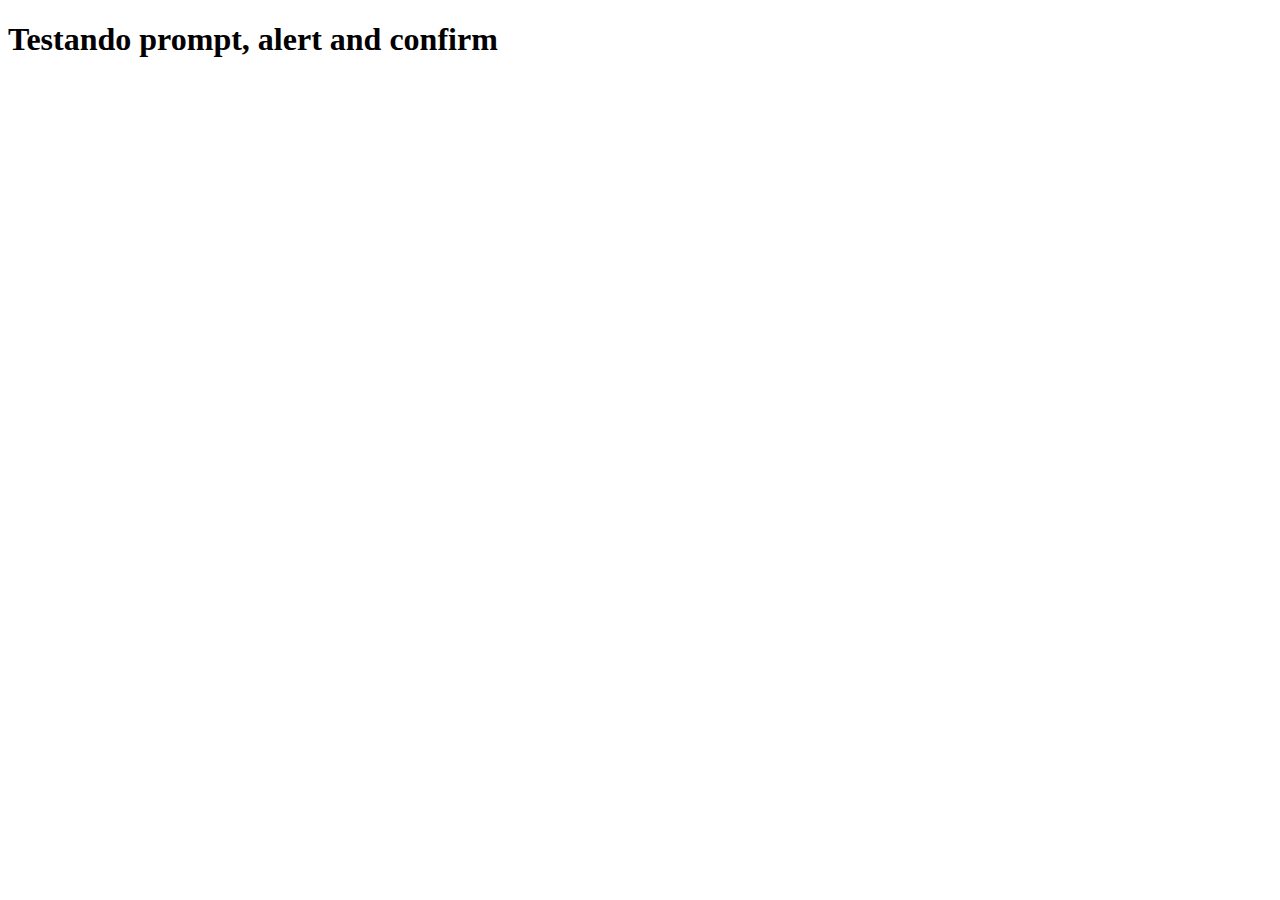
<file: Curso-JavaSript-TypeScript/modulo 1/aula21(alert, confirm e prompt)/index.html>
<!DOCTYPE html>
<html lang="pt-br">
<head>
    <meta charset="UTF-8">
    <meta name="viewport" content="width=device-width, initial-scale=1.0">
    <title>Title the of pag</title>
</head>
<body>
    <h1>Testando prompt, alert and confirm</h1>
    <script src="js/script.js "></script>
</body>
</html>
</file>
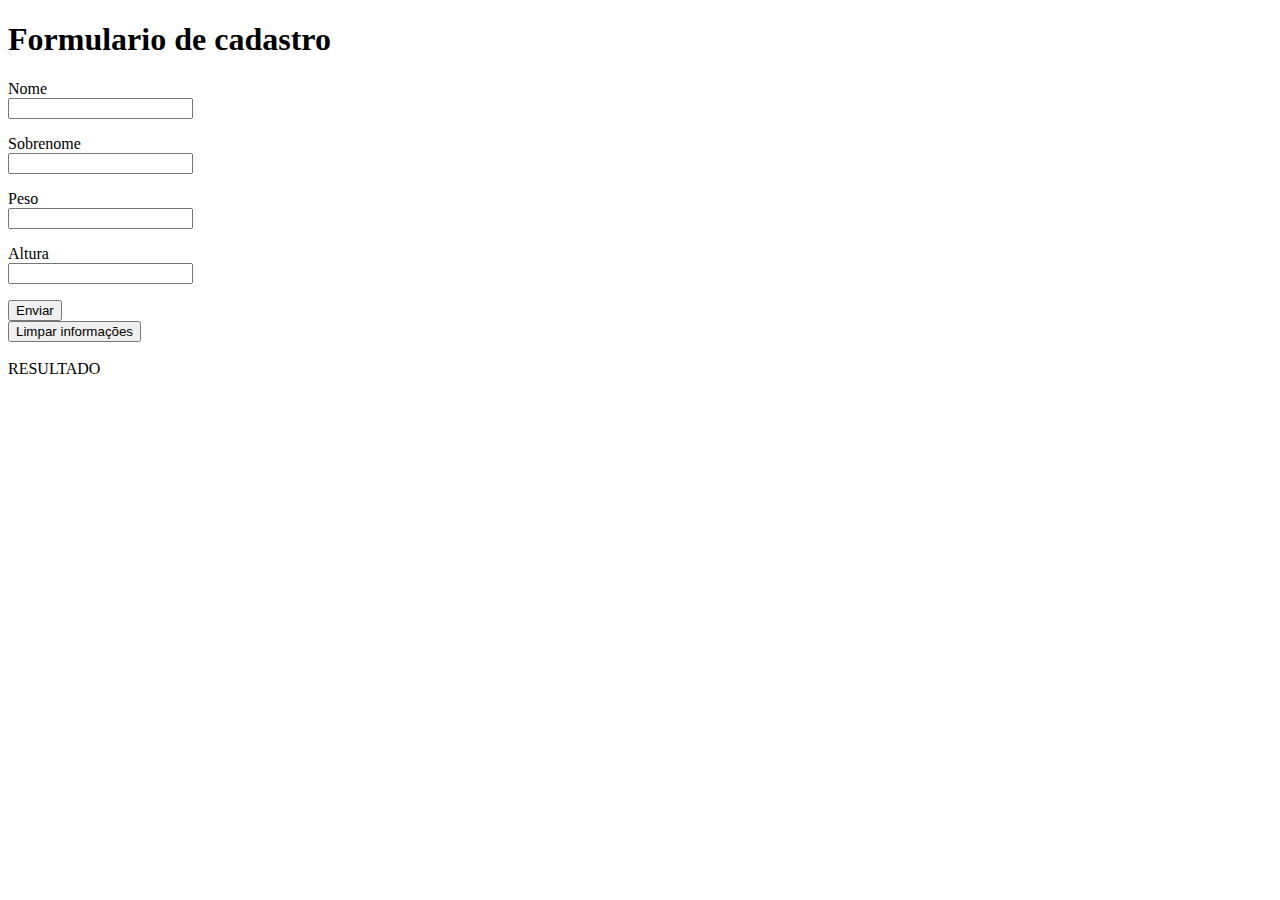
<file: Curso-JavaSript-TypeScript/modulo 1/aula34 (Exercicios forms)/index.html>
<!DOCTYPE html>
<html lang="pt-br">
<head>
    <meta charset="UTF-8">
    <meta name="viewport" content="width=device-width, initial-scale=1.0">
    <title>Formulario com JS</title>
    <style>

        input{
            display: block;
        }
    </style>
</head>
<body>
    <h1>Formulario de cadastro</h1>
    <div>
        <form class = "forms" action=" " method ="get">
            <p>Nome<input type="text" name="campo_nome" class="name" required>
            </p>
            <p>Sobrenome<input type="text" name="user_subname" class="sobrenome" required>
            </p>
            <p>Peso<input type="text" name="user_peso" class="peso" required>
            </p>
            <p>Altura<input type="text" name="user_altura" class="altura" required>
            </p>
            <button>Enviar</button>
            <input type="reset" value="Limpar informações">
        </form>
    </div>
    <div class="resultado"><br> RESULTADO</div>
    <script src="js/script.js"></script> 
</body>
</html>
</file>
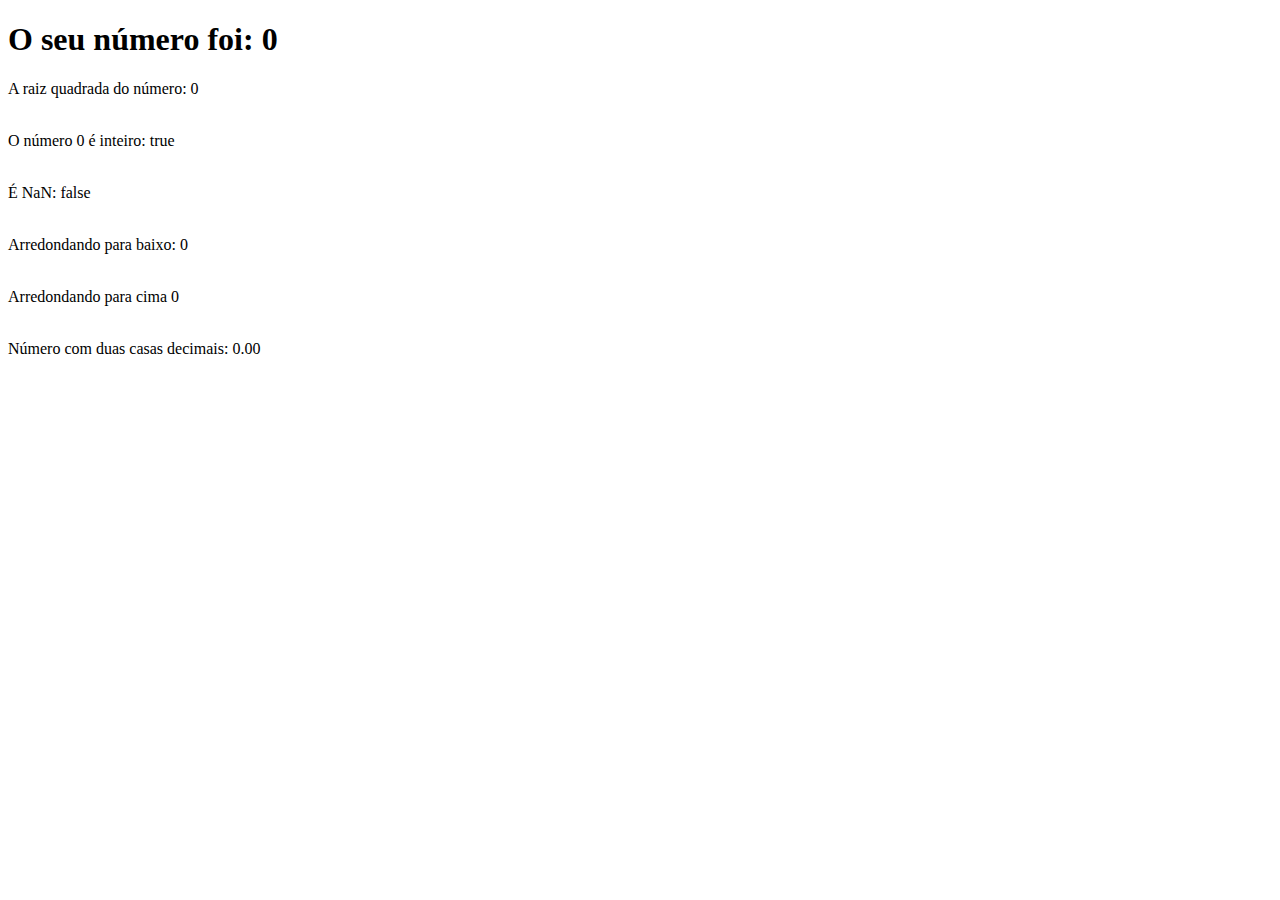
<file: Curso-JavaSript-TypeScript/modulo 1/aula27 (Object Math)/exercicios (Numbers e Math)/index.html>
<!DOCTYPE html>
<html lang="pt-br">

<head>
    <meta charset="UTF-8">
    <meta name="viewport" content="width=device-width, initial-scale=1.0">
    <title>Exercicios numbers</title>
</head>

<body>
    <section>
        <h1>O seu número foi: <span id = "numero-informado">0</span></h1>
        <div id="texto">
            O texto aparecerá aqui
        </div>

    </section>
    <script src = "js/index.js"></script>
</body>

</html>
</file>
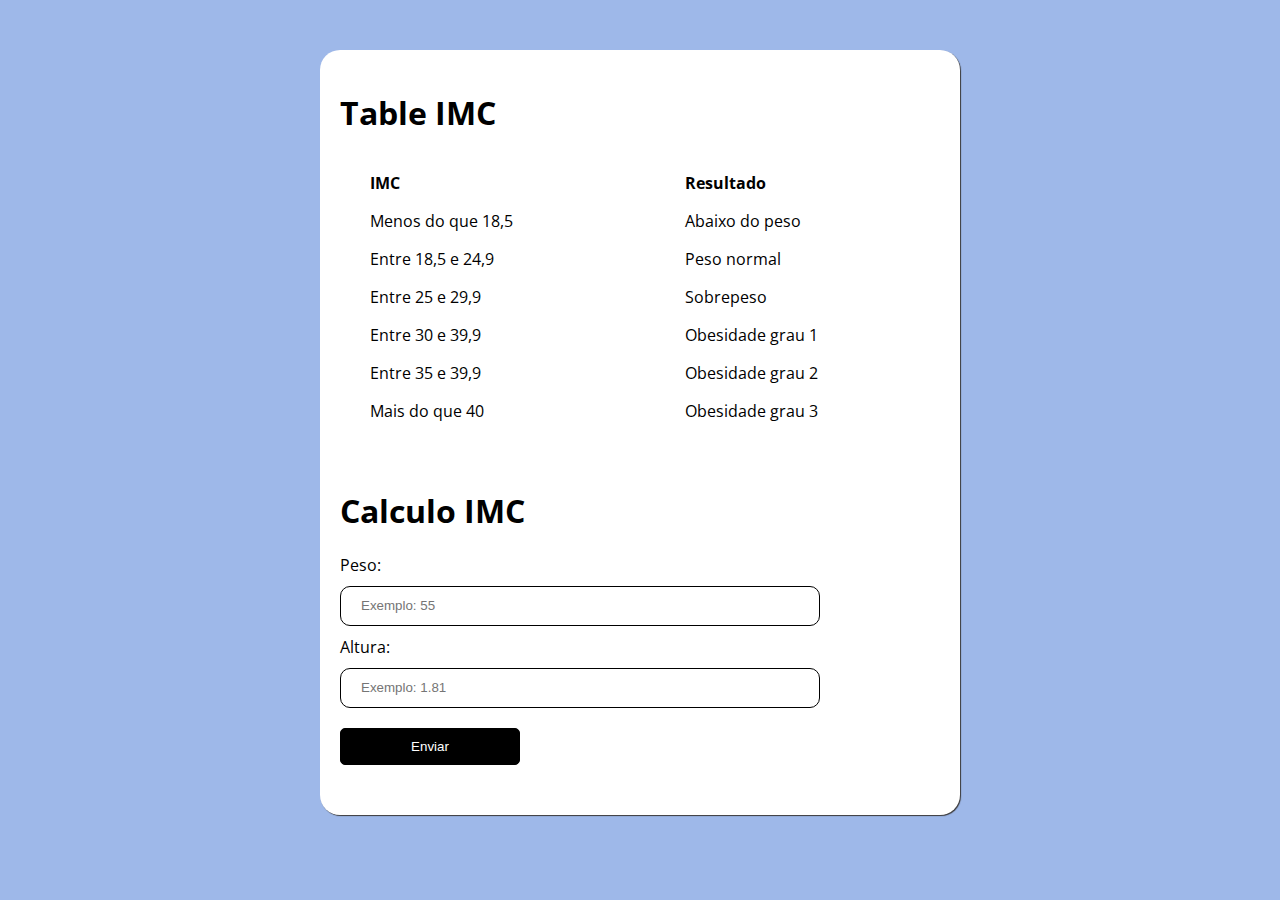
<file: Curso-JavaSript-TypeScript/modulo 1/aula44 (exercicio IMC)/assets/index.html>
<!DOCTYPE html>
<html lang="pt-br">

<head>
    <meta charset="UTF-8">
    <meta name="viewport" content="width=device-width, initial-scale=1.0">
    <title>Calculo IMC</title>
    <link rel="stylesheet" href="css/style.css">

</head>

<body>
    <section class="container">
        <h1>Table IMC</h1>
        <div id="imc">
            <p><strong>IMC</strong></p>
            <p>Menos do que 18,5</p>
            <p>Entre 18,5 e 24,9</p>
            <p>Entre 25 e 29,9</p>
            <p>Entre 30 e 39,9</p>
            <p>Entre 35 e 39,9</p>
            <p>Mais do que 40</p>
        </div>
        <div id="identifyIMC">
            <p><strong>Resultado</strong></p>
            <p>Abaixo do peso</p>
            <p>Peso normal</p>
            <p>Sobrepeso</p>
            <p>Obesidade grau 1</p>
            <p>Obesidade grau 2</p>
            <p>Obesidade grau 3</p>
        </div>
        
        <form action="" class = 'forms'>
            <h1>Calculo IMC</h1>
            <label for="input-peso">Peso:</label>
            <input type="text" id="input-peso" placeholder="Exemplo: 55">

            <label for="input-altura">Altura:</label>
            <input type="text" id="input-altura" placeholder="Exemplo: 1.81">

            <button>Enviar</button>

        </form>
        <div id = "result-oficial">
        </div>
    </section>
    <script src="js/scriptMain.js"></script>
</body>

</html>
</file>
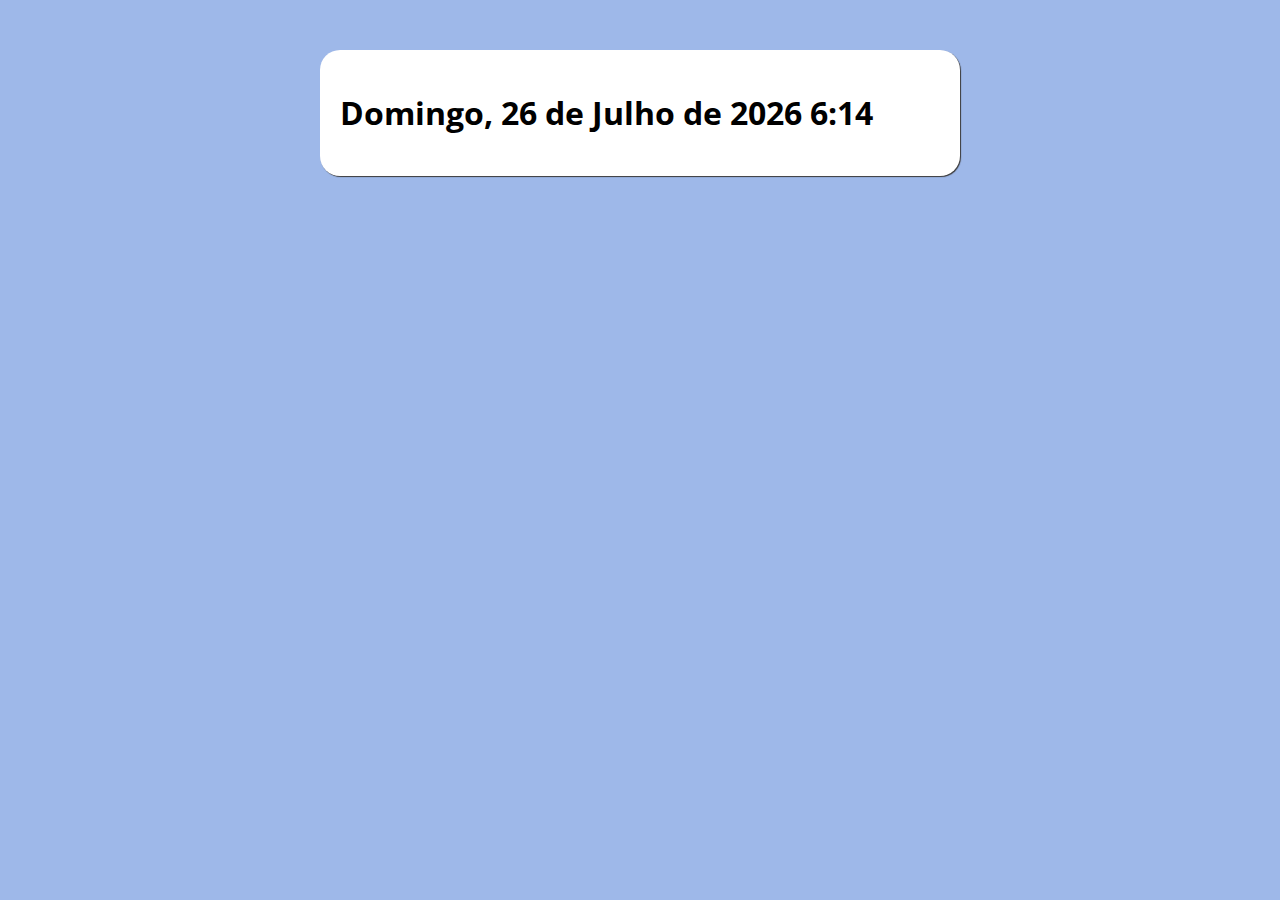
<file: Curso-JavaSript-TypeScript/modulo 1/aula48 (exercicio com DATE)/assets/index.html>
<!DOCTYPE html>
<html lang="pt-br">

<head>
    <meta charset="UTF-8">
    <meta name="viewport" content="width=device-width, initial-scale=1.0">
    <title>Modelo HTML</title>
    <link rel="stylesheet" href="css/style.css">
    
</head>

<body>
    <section class="container">
        <h1>Data atual</h1>
    </section>
    <script src="js/scriptMain.js"></script>
</body>

</html>
</file>
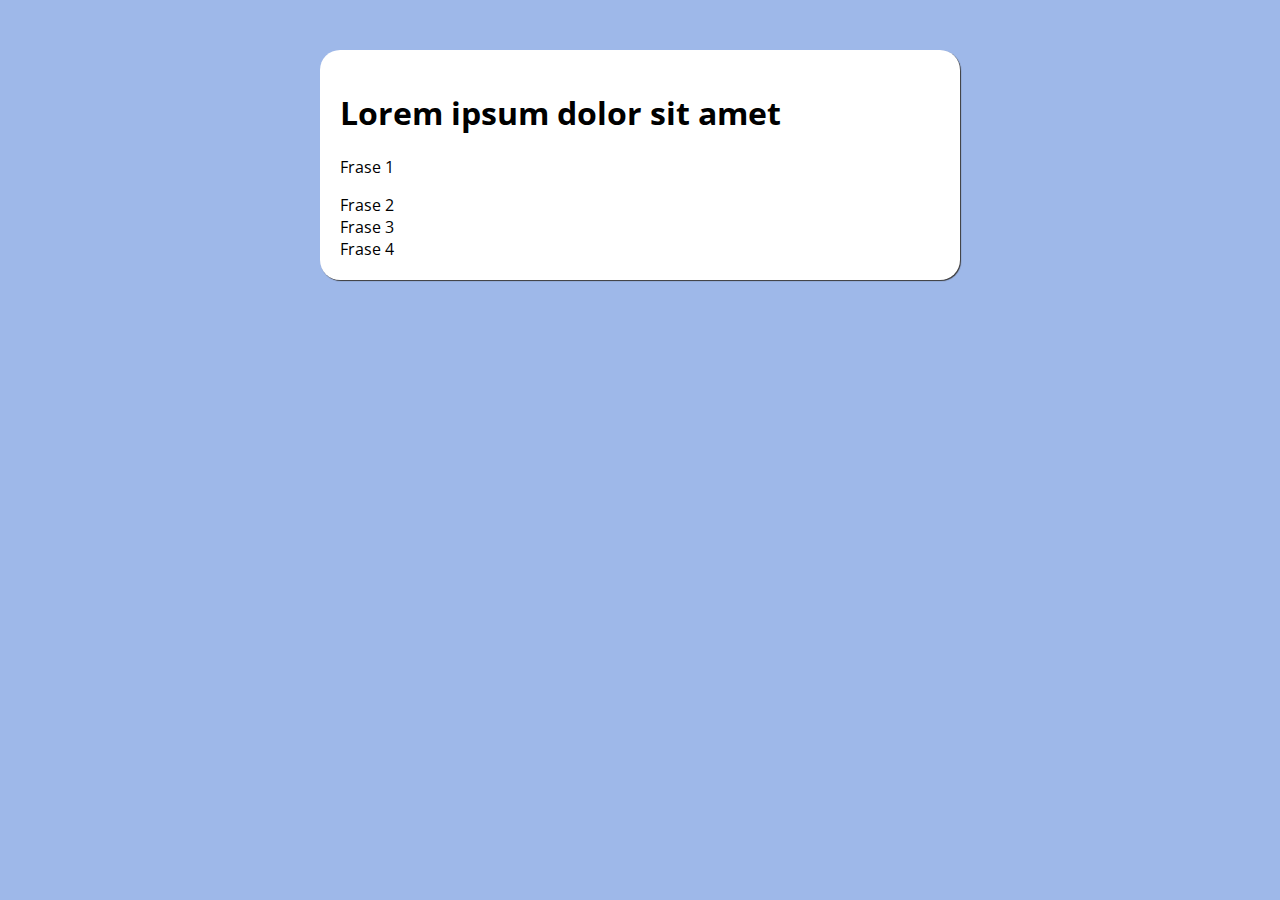
<file: Curso-JavaSript-TypeScript/modulo 1/aula53 (Exercicio FOR)/assets/index.html>
<!DOCTYPE html>
<html lang="pt-br">

<head>
    <meta charset="UTF-8">
    <meta name="viewport" content="width=device-width, initial-scale=1.0">
    <title>Modelo HTML</title>
    <link rel="stylesheet" href="css/style.css">
    
</head>

<body>
    <section class="container">
        <h1>Lorem ipsum dolor sit amet</h1>
        <!--Texto tem que aparecer aqui-->
    </section>
    <script src="js/scriptMain.js"></script>
</body>

</html>
</file>
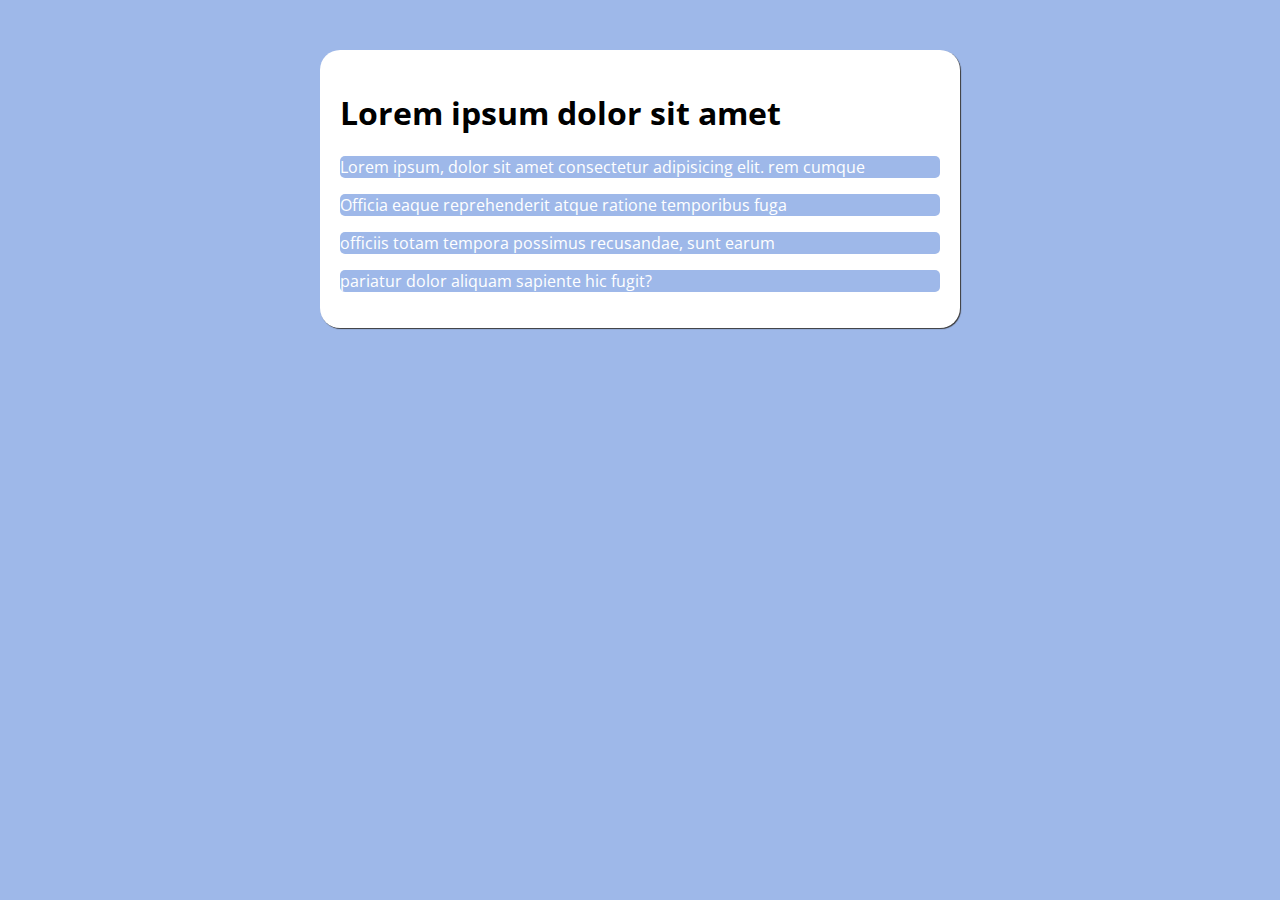
<file: Curso-JavaSript-TypeScript/modulo 1/aula57 (Exercicios e aula)/assets/index.html>
<!DOCTYPE html>
<html lang="pt-br">

<head>
    <meta charset="UTF-8">
    <meta name="viewport" content="width=device-width, initial-scale=1.0">
    <title>Modelo HTML</title>
    <link rel="stylesheet" href="css/style.css">
    
</head>

<body>
    <section class="container">
        <div class="paragrafos">
            <h1>Lorem ipsum dolor sit amet</h1>
            <p>Lorem ipsum, dolor sit amet consectetur adipisicing elit. rem cumque</p>
            <p>Officia eaque reprehenderit atque ratione temporibus fuga</p>
            <p>officiis totam tempora possimus recusandae, sunt earum</p>
            <p>pariatur dolor aliquam sapiente hic fugit?</p>
        </div>
    </section>
    <script src="js/scriptMain.js"></script>
</body>

</html>
</file>
<file: Curso-JavaSript-TypeScript/modulo 1/aula44 (exercicio IMC)/assets/css/style.css>
@charset "UTF-8";
@import url('https://fonts.googleapis.com/css2?family=Open+Sans&display=swap');
:root{
    --primary-color: rgb(158, 184, 233); 
}
*{
    box-sizing: border-box;
    outline: 0;

}
body{
    margin: 0px;
    padding: 0px;
    background-color: var(--primary-color);
    font-family: 'Open sans', sans-serif;
}
.container{
    max-width: 640px;
    margin: 50px auto;
    padding: 20px;
    background-color: white;
    border-radius: 20px;
    box-shadow: 1px 1px 1px rgb(58, 57, 57);
   
}
form input, form label, form button{
    display: block;
    width: 80%;
    margin-bottom: 10px;
    border-radius: 10px;
}
form input{
    border: 1px solid black;
}
form input{
    padding: 0px 20px;
    height: 40px;
}
form button{
    width: 30%;
    color: rgb(255, 255, 255);
    background-color: rgb(0, 0, 0);
    padding: 10px;
    border-radius: 5px;
    border: 1px solid black;
    margin-top: 20px;
}
form button:hover{
    background-color: rgb(158, 241, 237) ;
    color: black;
    cursor:pointer;
}
form input:focus{
    outline: 1px solid var(--primary-color);
}
#imc, #identifyIMC{
    display: inline-block;
    margin-bottom: 30px;
}
div#imc{
    margin-left: 5%;
    margin-right: 28%;
}
#result-oficial{
    width: 100%;
    padding: 10px;
}
.result-congratulations{
    background-color: rgb(132, 221, 132);
    border-radius: 5px;
     padding: 5px;
}
.result-error{
    background-color: rgb(218, 85, 85);
    border-radius: 5px;
    padding: 5px;
}
</file>
<file: Curso-JavaSript-TypeScript/modulo 1/aula48 (exercicio com DATE)/assets/css/style.css>
@charset "UTF-8";
@import url('https://fonts.googleapis.com/css2?family=Open+Sans&display=swap');
:root{
    --primary-color: rgb(158, 184, 233); 
}
*{
    box-sizing: border-box;
    outline: 0;

}
body{
    margin: 0px;
    padding: 0px;
    background-color: var(--primary-color);
    font-family: 'Open sans', sans-serif;
}
.container{
    max-width: 640px;
    margin: 50px auto;
    padding: 20px;
    background-color: white;
    border-radius: 20px;
    box-shadow: 1px 1px 1px rgb(58, 57, 57);
   
}
form input, form label, form button{
    display: block;
    width: 80%;
    margin-bottom: 10px;
    border-radius: 10px;
}
form input{
    border: 1px solid black;
}
form input{
    padding: 0px 20px;
    height: 40px;
}
form button{
    width: 30%;
    color: rgb(255, 255, 255);
    background-color: rgb(0, 0, 0);
    padding: 10px;
    border-radius: 5px;
    border: 1px solid black;
}
form button:hover{
    background-color: rgb(158, 241, 237) ;
    color: black;
    cursor:pointer;
}
form input:focus{
    outline: 1px solid var(--primary-color);
}
</file>
<file: Curso-JavaSript-TypeScript/modulo 1/aula53 (Exercicio FOR)/assets/css/style.css>
@charset "UTF-8";
@import url('https://fonts.googleapis.com/css2?family=Open+Sans&display=swap');
:root{
    --primary-color: rgb(158, 184, 233); 
}
*{
    box-sizing: border-box;
    outline: 0;

}
body{
    margin: 0px;
    padding: 0px;
    background-color: var(--primary-color);
    font-family: 'Open sans', sans-serif;
}
.container{
    max-width: 640px;
    margin: 50px auto;
    padding: 20px;
    background-color: white;
    border-radius: 20px;
    box-shadow: 1px 1px 1px rgb(58, 57, 57);
   
}
form input, form label, form button{
    display: block;
    width: 80%;
    margin-bottom: 10px;
    border-radius: 10px;
}
form input{
    border: 1px solid black;
}
form input{
    padding: 0px 20px;
    height: 40px;
}
form button{
    width: 30%;
    color: rgb(255, 255, 255);
    background-color: rgb(0, 0, 0);
    padding: 10px;
    border-radius: 5px;
    border: 1px solid black;
}
form button:hover{
    background-color: rgb(158, 241, 237) ;
    color: black;
    cursor:pointer;
}
form input:focus{
    outline: 1px solid var(--primary-color);
}
</file>
<file: Curso-JavaSript-TypeScript/modulo 1/aula57 (Exercicios e aula)/assets/css/style.css>
@charset "UTF-8";
@import url('https://fonts.googleapis.com/css2?family=Open+Sans&display=swap');
:root{
    --primary-color: rgb(158, 184, 233); 
}
*{
    box-sizing: border-box;
    outline: 0;

}
body{
    margin: 0px;
    padding: 0px;
    background-color: var(--primary-color);
    font-family: 'Open sans', sans-serif;
}
.container{
    max-width: 640px;
    margin: 50px auto;
    padding: 20px;
    background-color: white;
    border-radius: 20px;
    box-shadow: 1px 1px 1px rgb(58, 57, 57);
   
}
form input, form label, form button{
    display: block;
    width: 80%;
    margin-bottom: 10px;
    border-radius: 10px;
}
form input{
    border: 1px solid black;
}
form input{
    padding: 0px 20px;
    height: 40px;
}
form button{
    width: 30%;
    color: rgb(255, 255, 255);
    background-color: rgb(0, 0, 0);
    padding: 10px;
    border-radius: 5px;
    border: 1px solid black;
}
form button:hover{
    background-color: rgb(158, 241, 237) ;
    color: black;
    cursor:pointer;
}
form input:focus{
    outline: 1px solid var(--primary-color);
}
</file>
